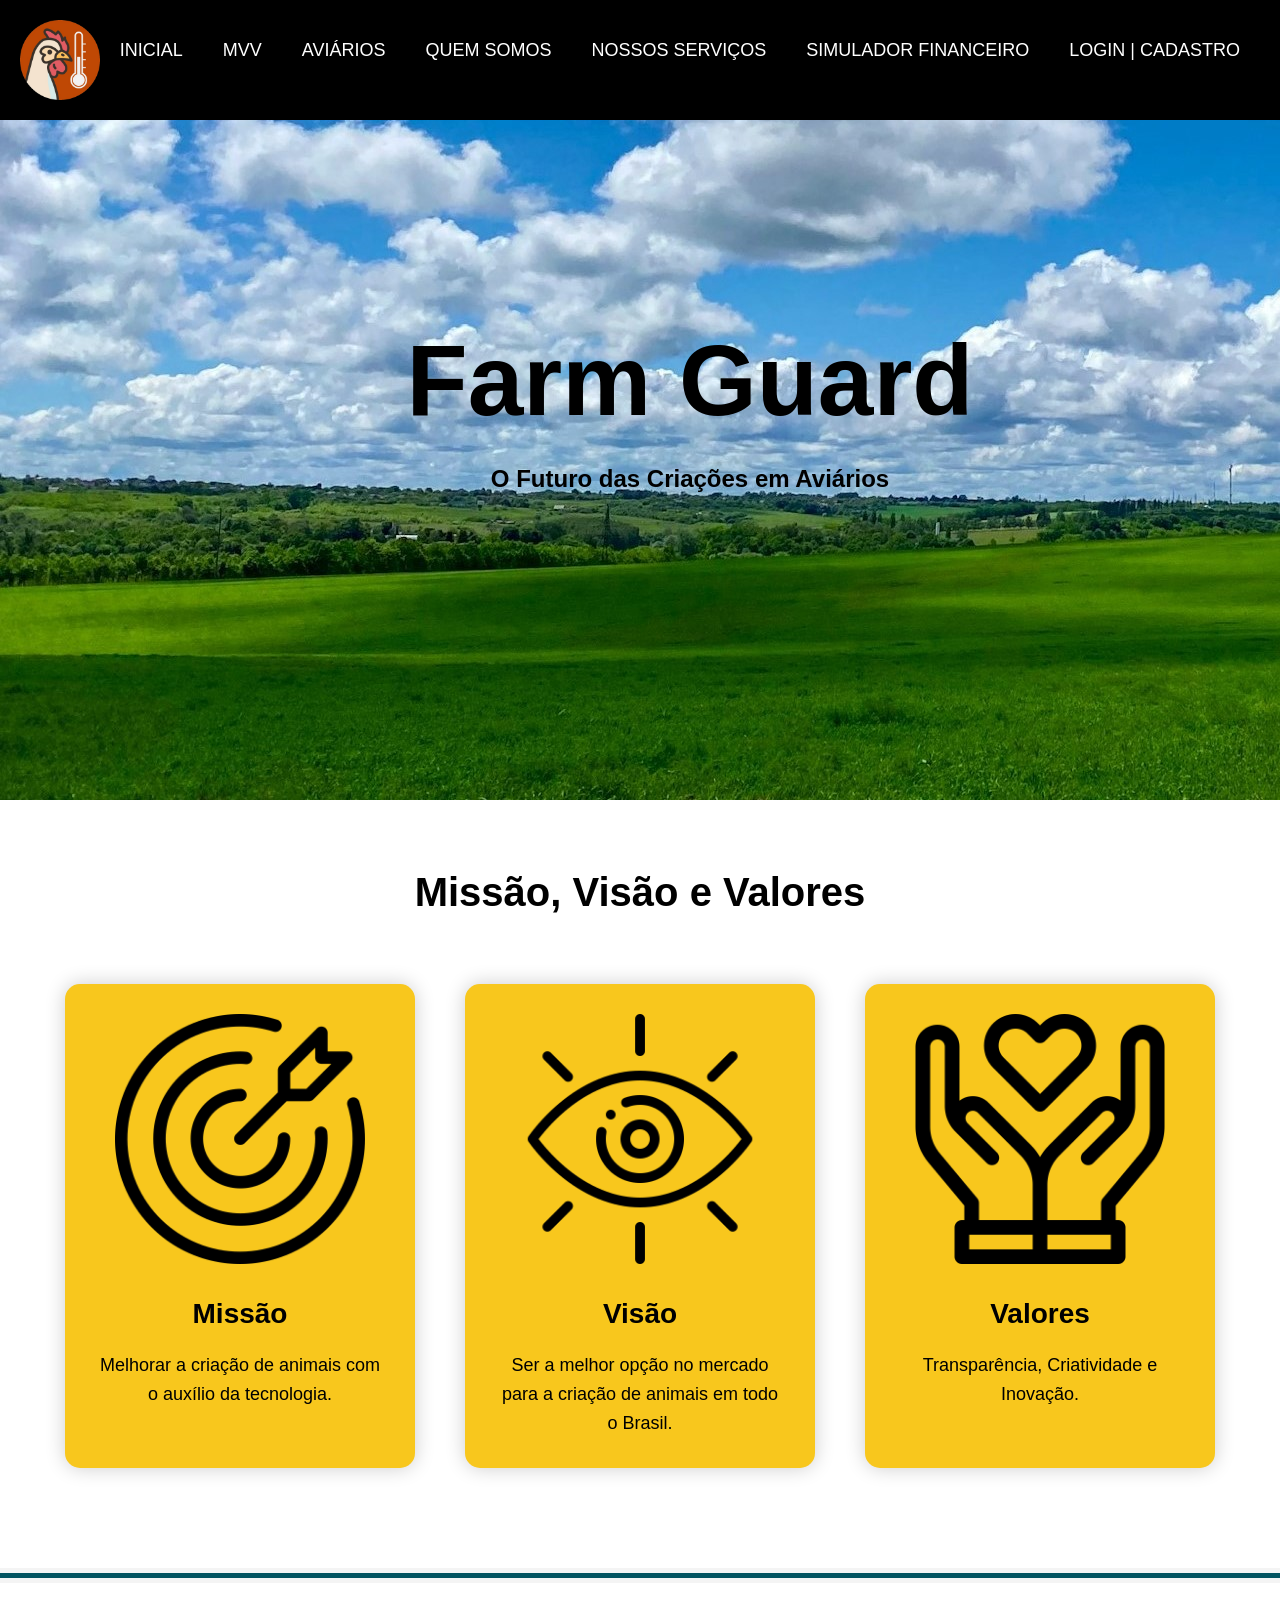
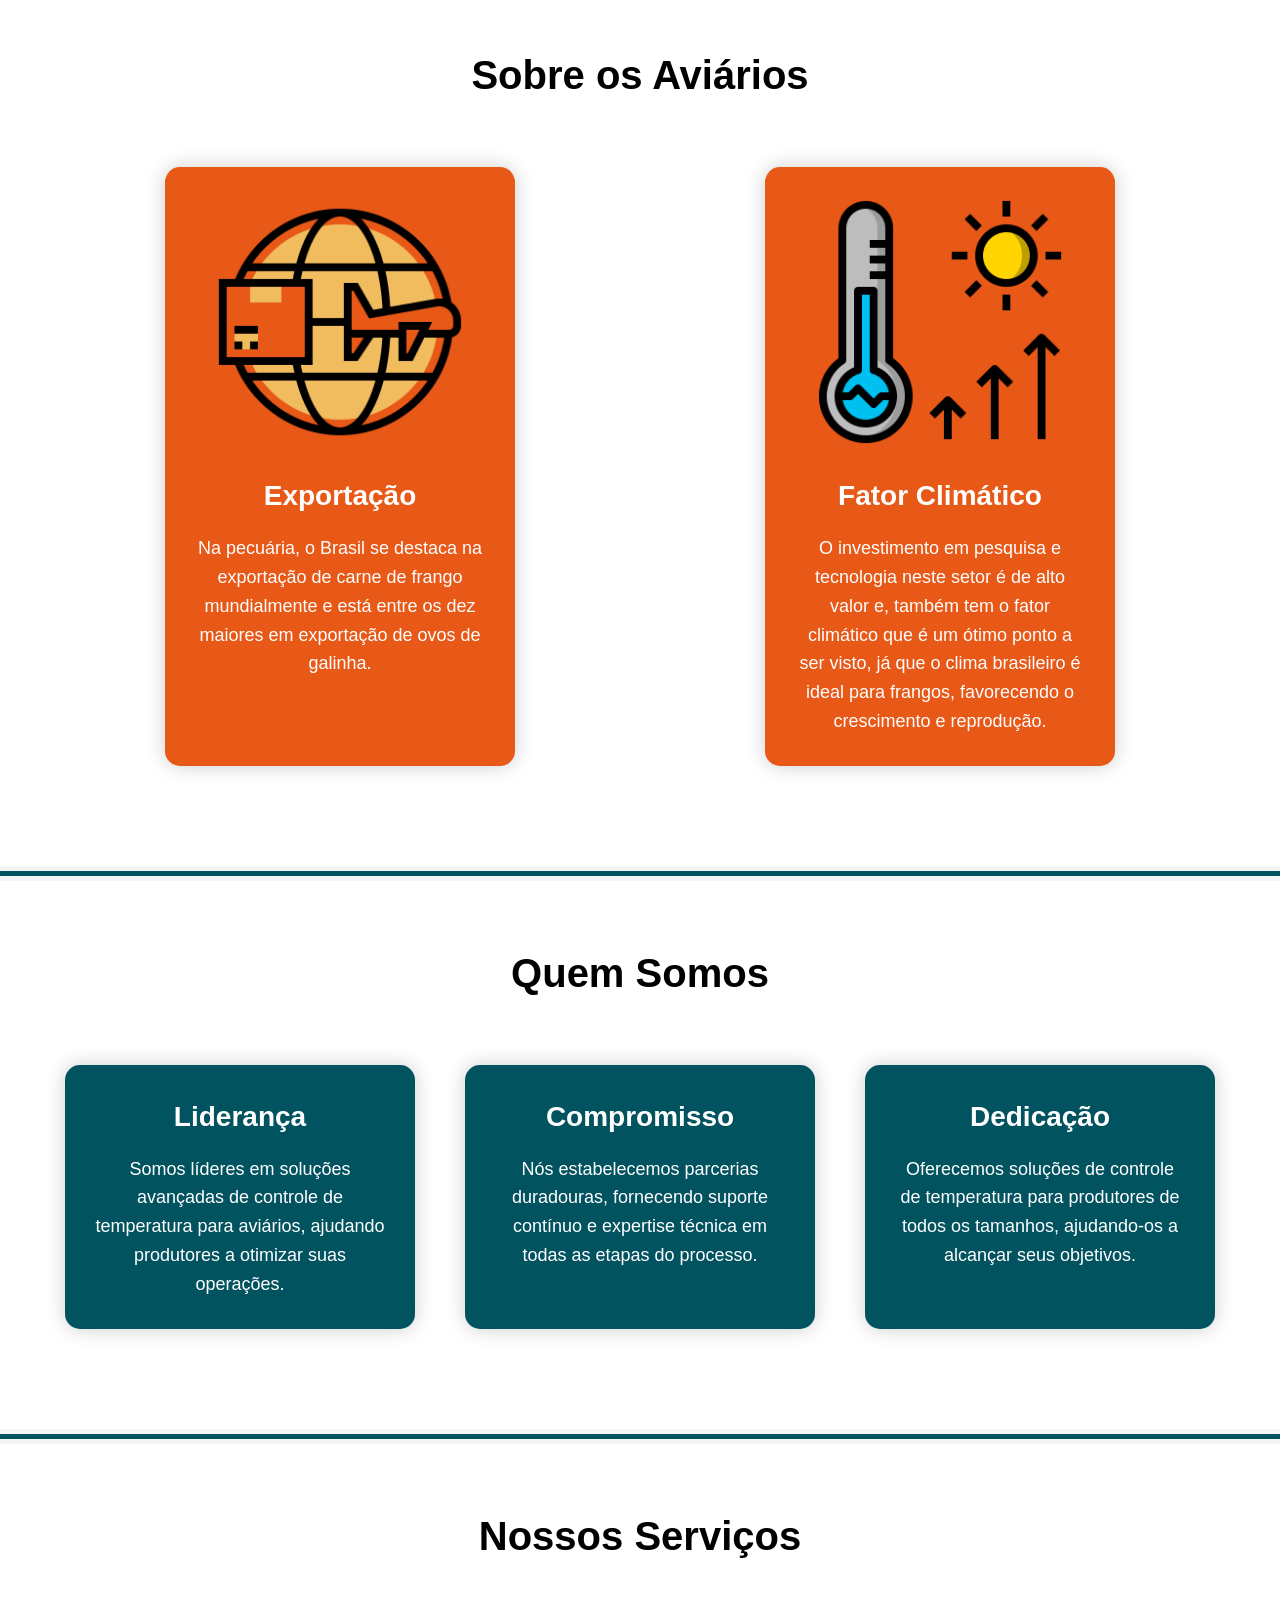
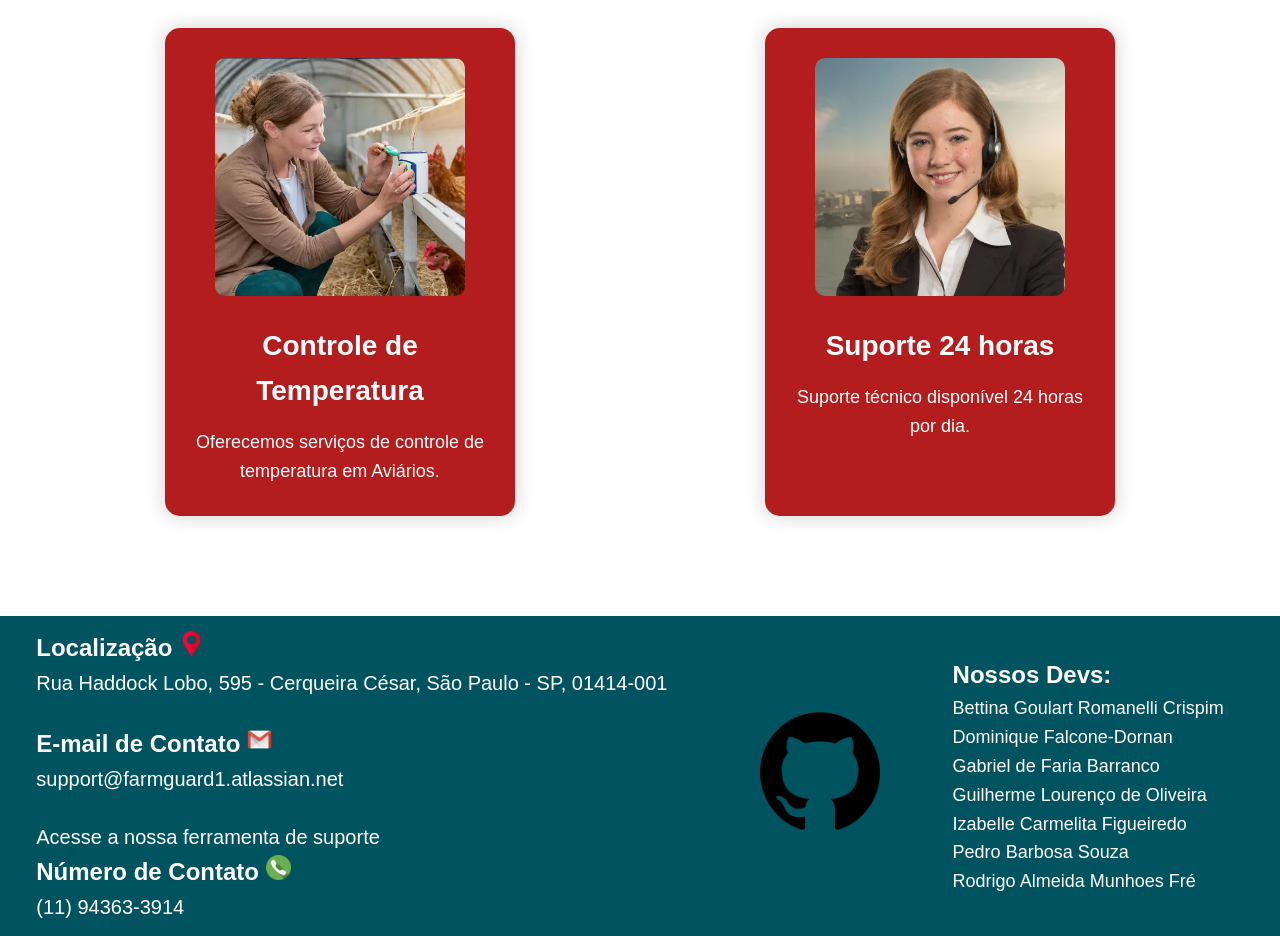
<file: web-data-viz - FarmGuard/public/index.html>
<!DOCTYPE html>
<html lang="en">

<head>
    <meta charset="UTF-8">
    <meta name="viewport" content="width=device-width, initial-scale=1.0">
    <title>FarmGuard</title>
    <link rel="stylesheet" href="INICIAL.CSS">
</head>

<body>
    <header>
        <img class="logo" src="IMAGENS/logo.svg" alt="">
        <div class="menu">
            <a href="#div_inicial">INICIAL</a>
            <a href="#mvv">MVV</a>
            <a href="#aviarios">AVIÁRIOS</a>
            <a href="#quem_somos">QUEM SOMOS</a>
            <a href="#nossos_servicos">NOSSOS SERVIÇOS</a>
            <a href="simulador.html">SIMULADOR FINANCEIRO</a>
            <a href="login.html">LOGIN | CADASTRO</a>
        </div>
    </header>

    <div class="banner" id="div_inicial">
        <h1>Farm Guard</h1>
        <h2>O Futuro das Criações em Aviários</h2>
    </div>

    <div class="section" id="social">
        <div id="mvv" class="spacer"></div>
        <h1>Missão, Visão e Valores</h1>
        <div class="container">
            <div class="card">
                <img src="IMAGENS/missao.png" alt="Missão">
                <h4>Missão</h4>
                <p>Melhorar a criação de animais com o auxílio da tecnologia.</p>
            </div>
            <div class="card">
                <img src="IMAGENS/visao-icone.png" alt="Visão">
                <h4>Visão</h4>
                <p>Ser a melhor opção no mercado para a criação de animais em todo o Brasil.</p>
            </div>
            <div class="card">
                <img src="IMAGENS/valores.png" alt="Valores">
                <h4>Valores</h4>
                <p>Transparência, Criatividade e Inovação.</p>
            </div>
        </div>
    </div>

    <div class="separator"></div>

    <div class="section" id="sobre_aviarios">
        <div id="aviarios" class="spacer"></div>
        <h1>Sobre os Aviários</h1>
        <div class="container">
            <div class="card">
                <img src="IMAGENS/exportacao.png" alt="exportação">
                <h4>Exportação</h4>
                <p>Na pecuária, o Brasil se destaca na exportação de carne de frango mundialmente e está entre os dez maiores em exportação de ovos de galinha.</p>
            </div>
            <div class="card">
                <img src="IMAGENS/clima-quente.png" alt="clima">
                <h4>Fator Climático</h4>
                <p>O investimento em pesquisa e tecnologia neste setor é de alto valor e, também tem o fator climático que é um ótimo ponto a ser visto, já que o clima brasileiro é ideal para frangos, favorecendo o crescimento e reprodução.</p>
            </div>
        </div>
    </div>

    <div class="separator"></div>

    <div class="section" id="quem_somos">
        <h1>Quem Somos</h1>
        <div class="container">
            <div class="card">
                <h4>Liderança</h4>
                <p>Somos líderes em soluções avançadas de controle de temperatura para aviários, ajudando produtores a otimizar suas operações.</p>
            </div>
            <div class="card">
                <h4>Compromisso</h4>
                <p>Nós estabelecemos parcerias duradouras, fornecendo suporte contínuo e expertise técnica em todas as etapas do processo.</p>
            </div>
            <div class="card">
                <h4>Dedicação</h4>
                <p>Oferecemos soluções de controle de temperatura para produtores de todos os tamanhos, ajudando-os a alcançar seus objetivos.</p>
            </div>
        </div>
    </div>

    <div class="separator"></div>

    <div class="section" id="nossos_servicos">
        <div id="servicos" class="spacer"></div>
        <h1>Nossos Serviços</h1>
        <div class="container">
            <div class="card">
                <img src="IMAGENS/instalação.png" alt="Instalação dos sensores">
                <h4>Controle de Temperatura</h4>
                <p>Oferecemos serviços de controle de temperatura em Aviários.</p>
            </div>
            <div class="card">
                <img src="IMAGENS/supportOfc.png" alt="Suporte 24 horas">
                <h4>Suporte 24 horas</h4>
                <p>Suporte técnico disponível 24 horas por dia.</p>
            </div>
        </div>
    </div>

    <footer class="footer">
        <div>
            <h2>Localização <img class="maps" src="IMAGENS/placeholder.png" alt="maps"></h2>
            <a class="loc" href="https://www.google.com/maps/place/Rua+Haddock+Lobo,+595+-+Cerqueira+C%C3%A9sar,+S%C3%A3o+Paulo+-+SP,+01414-002/@-23.5580824,-46.6617266,17z/data=!3m1!4b1!">Rua Haddock Lobo, 595 - Cerqueira César, São Paulo - SP, 01414-001</a> <br><br>
            <h2>E-mail de Contato <img class="maps" src="IMAGENS/gmail.png" alt="email"></h2>
            <p class="email">support@farmguard1.atlassian.net</p> <br>
            <a href="https://farmguard1.atlassian.net/servicedesk/customer/portal/1" target="_blank">Acesse a nossa ferramenta de suporte</a>
            <h2>Número de Contato <img class="maps" src="IMAGENS/telefone.png" alt="celular"></h2>
            <p class="email">(11) 94363-3914</p>
        </div>
        <div class="github">
            <a href="https://github.com/PedroSouzaSptech/Sprint-2"><img src="IMAGENS/github.png" class="github" alt=""></a>
        </div>
        <div class="devs">
            <h2>Nossos Devs:</h2>
            <a href="https://github.com/BettinaGoulart" target="_blank">Bettina Goulart Romanelli Crispim</a><br>
            <a href="https://github.com/DominiqueSPTech" target="_blank">Dominique Falcone-Dornan</a><br>
            <a href="https://github.com/W-Faria-M" target="_blank">Gabriel de Faria Barranco</a><br>
            <a href="https://github.com/GuilhermeLoure" target="_blank">Guilherme Lourenço de Oliveira</a><br>
            <a href="https://github.com/izabelleFigueiredo" target="_blank">Izabelle Carmelita Figueiredo</a><br>
            <a href="https://github.com/PedroSouzaSptech" target="_blank">Pedro Barbosa Souza</a><br>
            <a href="https://github.com/RodrigoAlmeida2006" target="_blank">Rodrigo Almeida Munhoes Fré</a><br>
        </div>
    </footer>
</body>

</html>

<script>

document.addEventListener("DOMContentLoaded", function() {
    var headerHeight = document.querySelector('header').offsetHeight;

    document.querySelectorAll('a[href^="#"]').forEach(anchor => {
        anchor.addEventListener('click', function (e) {
            e.preventDefault();

            var target = document.querySelector(this.getAttribute('href'));
            var offsetTop = target.offsetTop - headerHeight;

            window.scrollTo({
                top: offsetTop,
                behavior: 'smooth'
            });
        });
    });
});

</script>
</file>
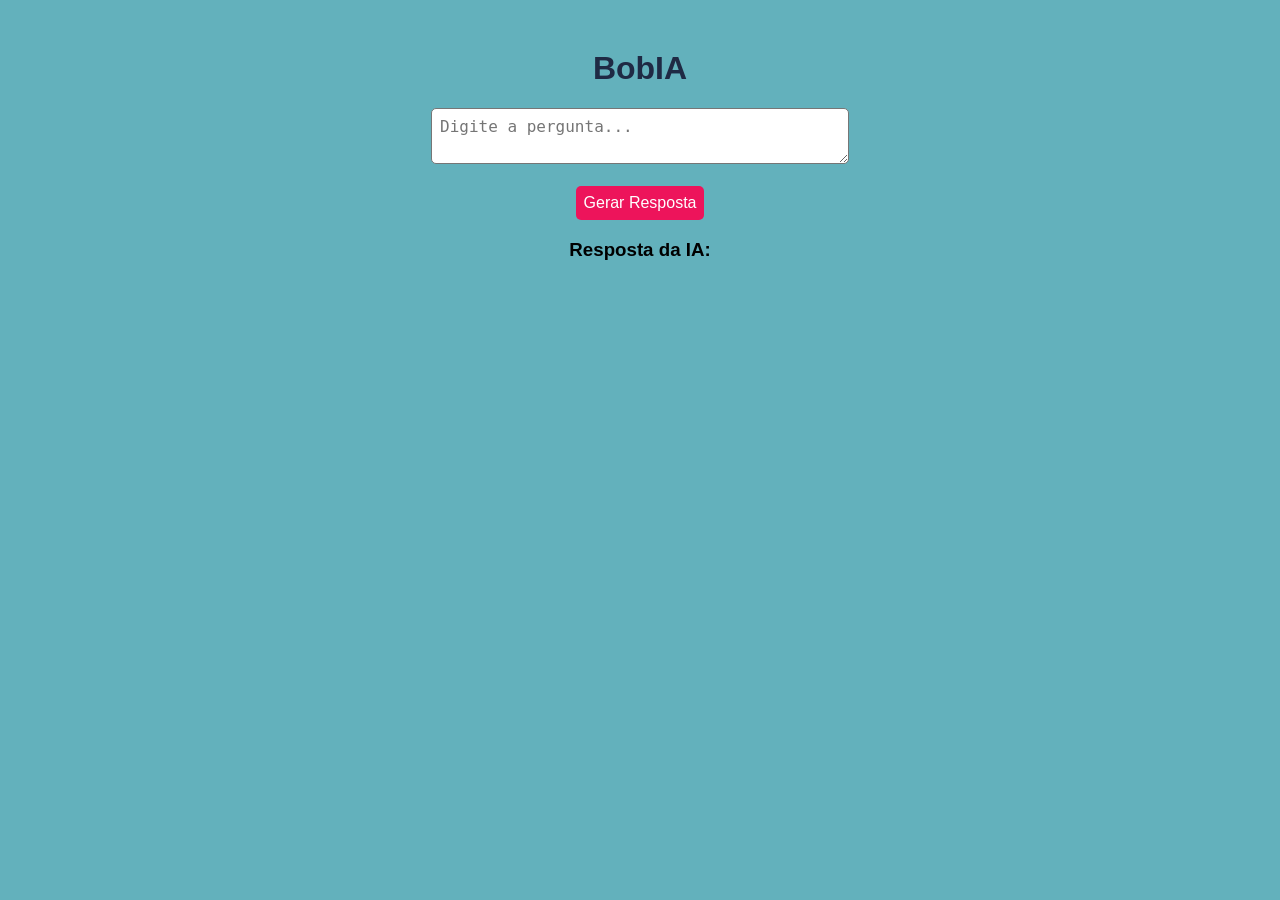
<file: BobIA-1.0.2/BobIA-1.0.2/public/index.html>
<!DOCTYPE html>
<html lang="pt-br">
<head>
    <meta charset="UTF-8">
    <meta name="viewport" content="width=device-width, initial-scale=1.0">
    <title>BobIA</title>
    <link rel="stylesheet" href="style.css">
</head>
<body>

    <div id="container">
        <h1>BobIA</h1>
        <textarea id="pergunta" type="text" placeholder="Digite a pergunta..."></textarea>
        <br><br>
        <button onclick="gerarResposta()">Gerar Resposta</button>
        <h3>Resposta da IA:</h3>
        <div id="resposta"></div>
    </div>

    <script>
        
        async function gerarResposta() {
            const pergunta = document.getElementById('pergunta').value;

            const response = await fetch('/perguntar', {
                method: 'POST',
                headers: {
                    'Content-Type': 'application/json'
                },
                body: JSON.stringify({ pergunta })
            });

            const data = await response.json();

            resposta.style.display = 'block';
            document.getElementById('resposta').innerText = data.resultado;
        }

    </script>
    
</body>
</html>
</file>
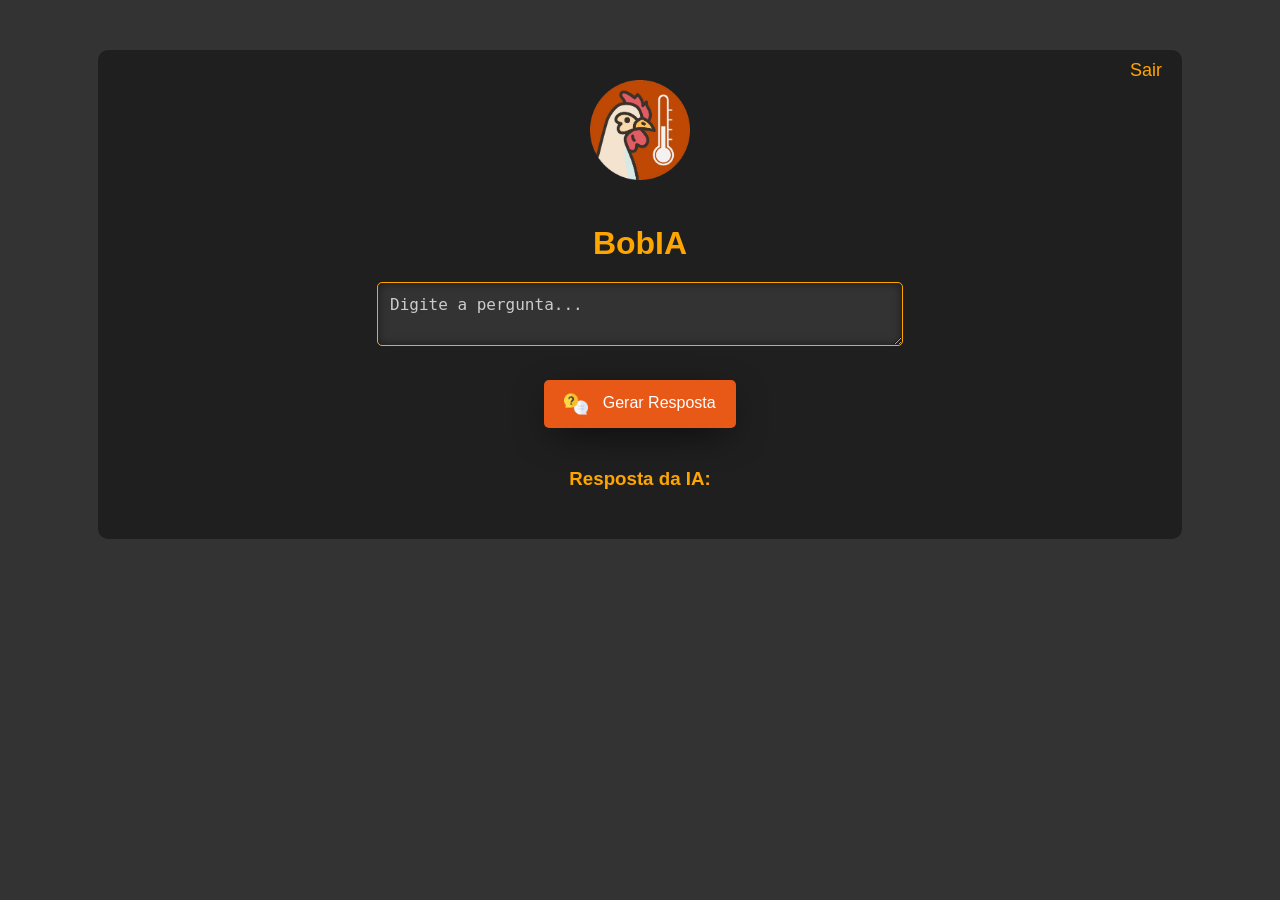
<file: web-data-viz - FarmGuard/public/BobIA.html>
<!DOCTYPE html>
<html lang="pt-br">
<head>
    <meta charset="UTF-8">
    <meta name="viewport" content="width=device-width, initial-scale=1.0">
    <title>BobIA</title>
    <link rel="stylesheet" href="BobIA.css">
</head>
<body>

    <div id="container">
        <a href="USUARIO.html" id="link">Sair</a> 
        <img id="logo" src="IMAGENS/logo.png" alt="Logo">
        <h1>BobIA</h1>
        <textarea id="pergunta" type="text" placeholder="Digite a pergunta..."></textarea>
        <br>
        <button onclick="gerarResposta()">
            <img class="icon" src="IMAGENS/perguntas-e-respostas.png" alt="Icon"> Gerar Resposta
        </button>
        <h3>Resposta da IA:</h3>
        <div id="resposta"></div>
    </div>

    <script>
        async function gerarResposta() {
            const pergunta = document.getElementById('pergunta').value;

            const response = await fetch('/perguntar', {
                method: 'POST',
                headers: {
                    'Content-Type': 'application/json'
                },
                body: JSON.stringify({ pergunta })
            });

            const data = await response.json();

            const resposta = document.getElementById('resposta');
            resposta.style.display = 'block';
            resposta.innerText = data.resultado;
        }
    </script>
    
</body>
</html>
</file>
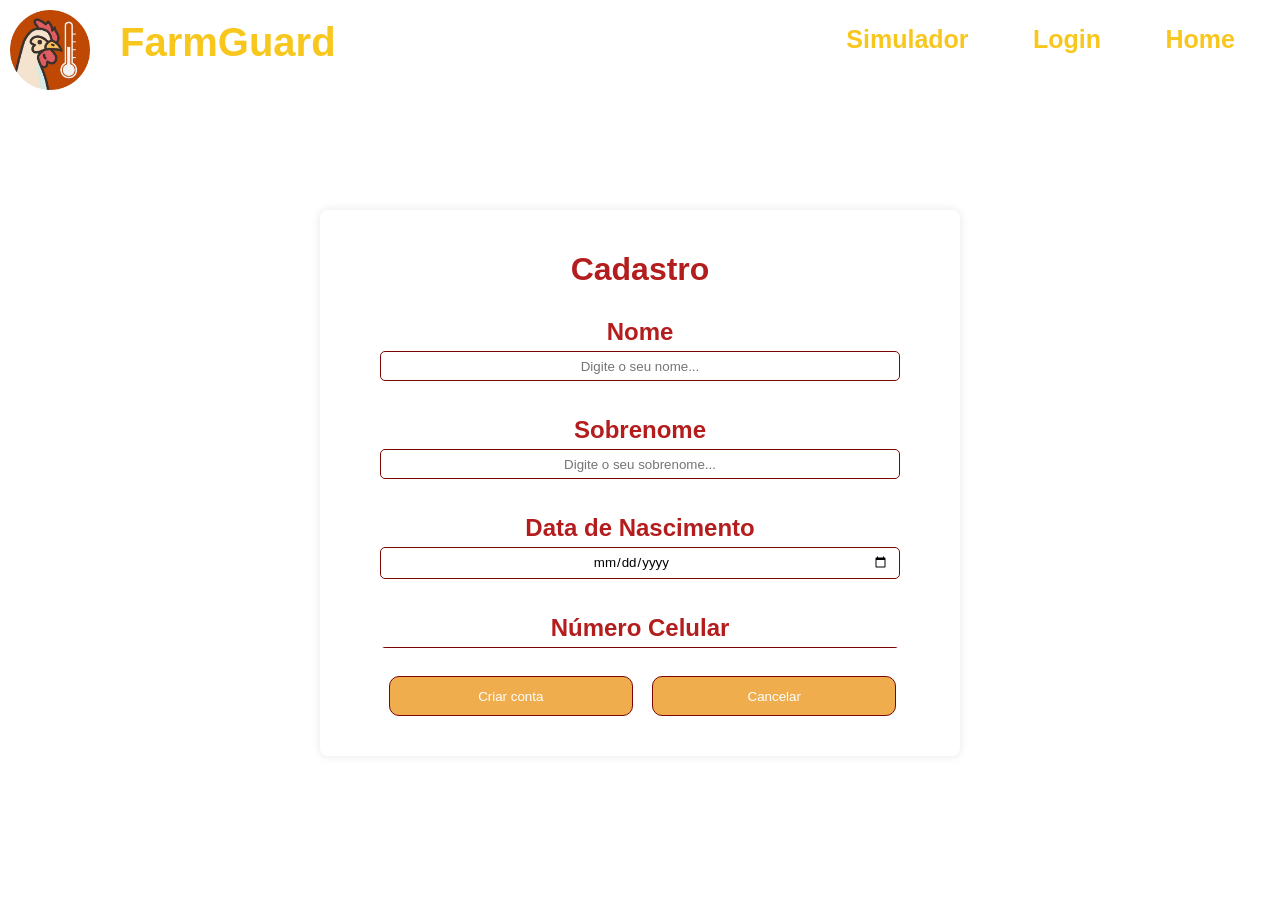
<file: web-data-viz - FarmGuard/public/cadastro.html>
<!DOCTYPE html>
<html lang="pt-br">

<head>
    <meta charset="UTF-8">
    <meta name="viewport" content="width=device-width, initial-scale=1.0">
    <title>Cadastro - FarmGuard</title>
    <link rel="stylesheet" href="CADASTRO.CSS">
</head>

<body>

    <div class="logo">
        <img src="IMAGENS/logo.png" alt="logo da empresa">
    </div>

    <div class="nome-empresa">FarmGuard</div>

    <div class="nav-container">
        <a href="simulador.html" target="_self" class="nav-link" onclick="mostrarSimulador()">Simulador</a>
        <a href="login.html" target="_self" class="nav-link" onclick="mostrarLogin()">Login</a>
        <a href="index.html" target="_self" class="nav-link" onclick="mostrarInicio()">Home</a>
    </div>

    <div class="container">
        <h1 class="titulo">Cadastro</h1>
        <div class="input-container">
            <h2 class="titulo2">Nome</h2>
            <input id="input_nome" class="digitar" type="text" placeholder="Digite o seu nome...">
            <h2 class="titulo2">Sobrenome</h2>
            <input id="input_sobrenome" class="digitar" type="text" placeholder="Digite o seu sobrenome...">
            <div>
                <h2 class="titulo2 titulo-data">Data de Nascimento</h2>
                <input id="input_data" class="digitar input-data" type="date">
            </div>
            <h2 class="titulo2">Número Celular</h2>
            <input id="input_celular" class="digitar" type="number" placeholder="Digite o seu número...">
            <h2 class="titulo2">CPF</h2>
            <input id="input_cpf" class="digitar" type="number" placeholder="Digite o seu cpf...">
            <h2 class="titulo2">Email</h2>
            <input id="input_email" class="digitar" type="email" placeholder="Digite o seu email...">
            <h2 class="titulo2">Senha</h2>
            <input id="input_senha" class="digitar" type="password" placeholder="Digite a sua senha...">
            <h2 class="titulo2">Confirmação de Senha</h2>
            <input id="input_confirmar_senha" class="digitar" type="password"
                placeholder="Digite a sua senha novamente...">

            <h2 class="titulo2">ID da Empresa</h2>
            <input id="input_idEmpresa" class="digitar" type="number" placeholder="Digite o ID da sua empresa...">
            <h5>Não possui um ID? <a href=""> Entre em contato conosco. </a></h5>
        </div>
        <br>
        <div class="botoes-container">
            <button onclick="cadastrar()">Criar conta</button>
            <button onclick="cancelar()">Cancelar</button>
        </div>
    </div>

</body>

</html>

<script>
    function cancelar() {
        input_email.value = "";
        input_senha.value = "";
        input_nome.value = "";
        Number(input_cpf.value) = "";
        input_sobrenome.value = "";
        input_data.value = "";
        Number(input_celular.value) = "";
        input_idEmpresa.value = "";
    }

    function cadastrar(req, res) {
        var nome = input_nome.value;
        var sobrenome = input_sobrenome.value;
        var celular = Number(input_celular.value);
        var cpf = Number(input_cpf.value);
        var email = input_email.value;
        var senha = input_senha.value;
        var confirmarSenha = input_confirmar_senha.value;
        var idEmpresa = Number(input_idEmpresa.value);

        var url = "login.html";

        var emailVal = email.indexOf("@", ".");

        if (nome === "" || sobrenome === "" || celular === "" || cpf === "" || email === "" || senha === "" || confirmarSenha === "") {
            alert("Impossível realizar o cadastro. Por favor, preencha todos os campos.");
            return;
        }

        if (nome.length <= 1 || sobrenome.length <= 1 || celular.length < 11 || cpf.length < 11 || emailVal < 0 || senha !== confirmarSenha) {
            if (nome.length <= 1) {
                alert("Nome inválido. Por favor, insira um nome válido.");
            }
            if (sobrenome.length <= 1) {
                alert("Sobrenome inválido. Por favor, insira um sobrenome válido.");
            }
            if (celular.length < 11) {
                alert("Número inválido. Por favor, insira um número válido com 11 dígitos.");
            }
            if (cpf.length < 11) {
                alert("CPF inválido. Por favor, insira um CPF válido com 11 dígitos.");
            }
            if (emailVal < 0) {
                alert("Email inválido. Por favor, insira um email válido.");
            }
            if (senha !== confirmarSenha) {
                alert("Senhas incompatíveis. Por favor, confirme sua senha corretamente.");
            }
            if (idEmpresa <= 0) {
                alert("ID inválido. Por favor, insira um ID de empresa válido.");
            }
        } else {
            // WEB DATA VIZ - IMPLEMENTAÇÃO

            // Enviando o valor da nova input
            fetch("/usuarios/cadastrar", {
                method: "POST",
                headers: {
                    "Content-Type": "application/json",
                },
                body: JSON.stringify({
                    // crie um atributo que recebe o valor recuperado aqui
                    // Agora vá para o arquivo routes/usuario.js
                    nomeServer: nome,
                    sobrenomeServer: sobrenome,
                    celularServer: celular,
                    cpfServer: cpf,
                    emailServer: email,
                    senhaServer: senha,
                    idEmpresaServer:idEmpresa
                }),
            })

                .then(function (resposta) {
                    console.log("resposta: ", resposta);

                    if (resposta.ok) {
                        alert("Cadastro realizado com sucesso!");
                        window.location.href = 'login.html';
                    } else {
                        alert('Email já cadastrado! Faça o seu login.')
                    }
                })
                .catch(function (resposta) {
                    console.log(`#ERRO: ${resposta}`);
                });

            return false;

            usuarioModel.cadastrar(nome, sobrenome, celular, cpf, email, senha, idEmpresa)
                .then(
                    function (resultado) {
                        res.json(resultado);
                    }
                ).catch(
                    function (erro) {
                        console.log(erro);
                        console.log(
                            "\nHouve um erro ao realizar o cadastro! Erro: ", erro.sqlMessage)
                            ;
                        res.status(500).json(erro.sqlMessage);
                    }
                );
        }
    }
</script>
</file>
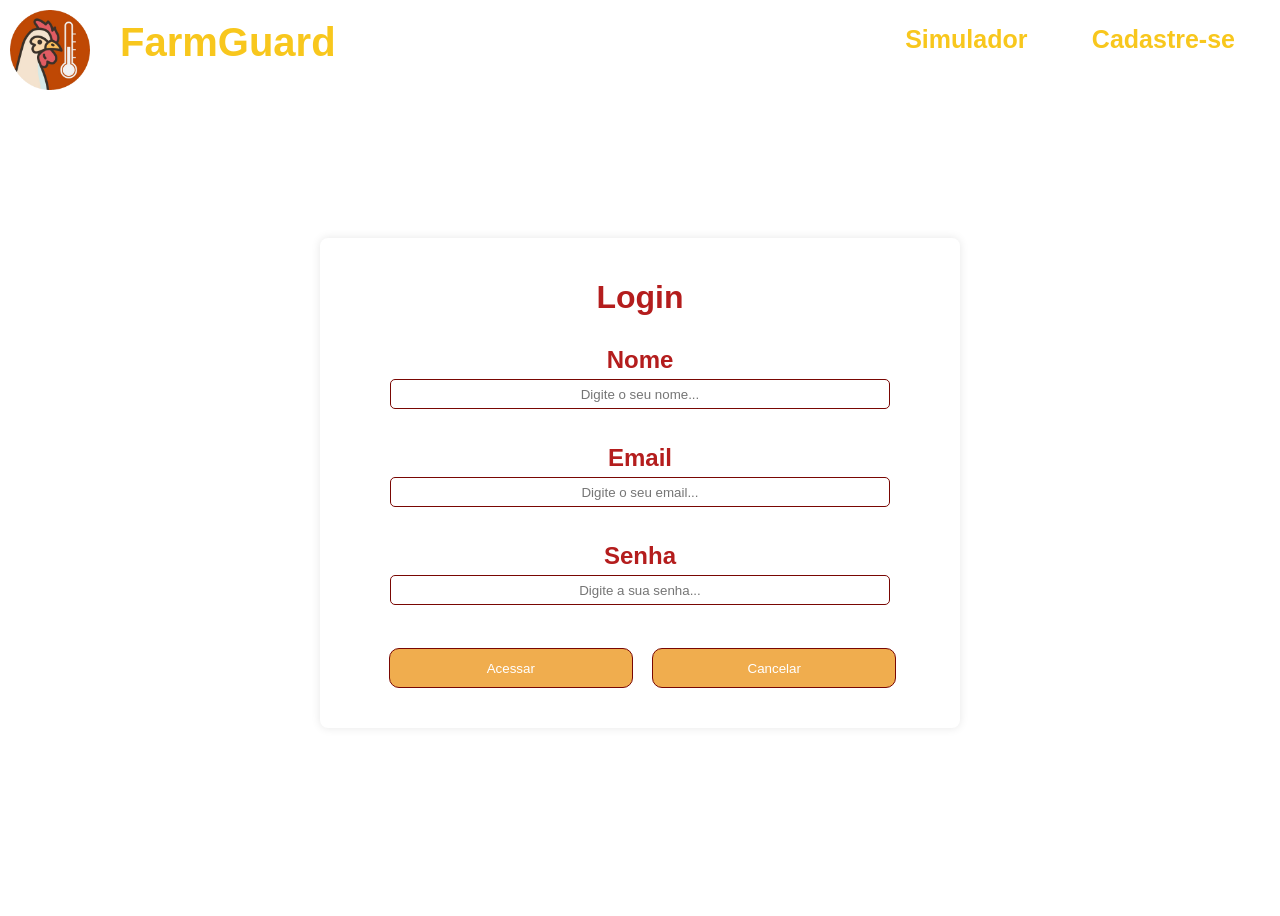
<file: web-data-viz - FarmGuard/public/login.html>
<!DOCTYPE html>
<html lang="pt-br">

<head>
    <meta charset="UTF-8">
    <meta name="viewport" content="width=device-width, initial-scale=1.0">
    <title> FarmGuard | Login</title>
    <link rel="stylesheet" href="LOGIN.css">
</head>

<body>
    <header class="header">
        <div class="logo">
            <a href="index.html">
                <img src="IMAGENS/logo.svg" alt="logo da empresa">
            </a>
        </div>

        <div class="nome-empresa"> <a href="index.html" class="aEmpresa">FarmGuard</a>

        </div>

        <div class="nav-container">
            <a href="simulador.html" target="_self" class="nav-link">Simulador</a>
            <a href="cadastro.html" target="_self" class="nav-link">Cadastre-se</a>
        </div>
    </header>
    <div class="container">
        <h1 class="titulo">Login</h1>
        <h2 class="titulo2">Nome</h2>
        <input id="input_nome" class="digitar" type="text" placeholder="Digite o seu nome...">
        <h2 class="titulo2">Email</h2>
        <input id="input_email" class="digitar" type="email" placeholder="Digite o seu email...">
        <h2 class="titulo2">Senha</h2>
        <input id="input_senha" class="digitar" type="password" placeholder="Digite a sua senha...">
        <br>
        <div class="botoes-container">
            <button onclick="Entrar()">Acessar</button>
            <button onclick="cancelar()">Cancelar</button>
        </div>
    </div>

</body>

</html>

<script>
    function cancelar() {
        input_email.value = "";
        input_senha.value = "";
        input_nome.value = "";
    }

    function Entrar() {
        var url = "usuario.html";

        var nome = input_nome.value
        var email = input_email.value
        var senha = input_senha.value

        var emailVal = email.indexOf("@", ".");

        if (emailVal < 0) {
            alert("Email inválido. Por favor, insira um email válido.");
        }
        if (senha == '' || nome == '' || email == '') {
            alert('Preencha os campos corretamente!')
        }
        else {
            // WEB DATA VIZ -- IMPLEMENTACAO

            fetch("/usuarios/autenticar", {
                method: "POST",
                headers: {
                    "Content-Type": "application/json"
                },
                body: JSON.stringify({
                    emailServer: email,
                    senhaServer: senha,
                })
            }).then(function (resposta) {
                console.log("ESTOU NO THEN DO entrar()!")

                if (resposta.ok) {
                console.log(resposta);
                resposta.json().then(json => {
                    console.log(json);
                    console.log(JSON.stringify(json));
                    sessionStorage.EMAIL_USUARIO = json.email;
                    sessionStorage.NOME_USUARIO = json.nome;

                    window.open(url, "_self")              
                });
               
            } else {
                console.log("Houve um erro ao tentar realizar o login!");
                alert("Houve um erro ao tentar realizar o login!");

                resposta.text().then(texto => {
                    console.error(texto);
                });
            }

        }).catch(function (erro) {
            console.log(erro);
        })
        return false;

    }
    
    }
</script>
</file>
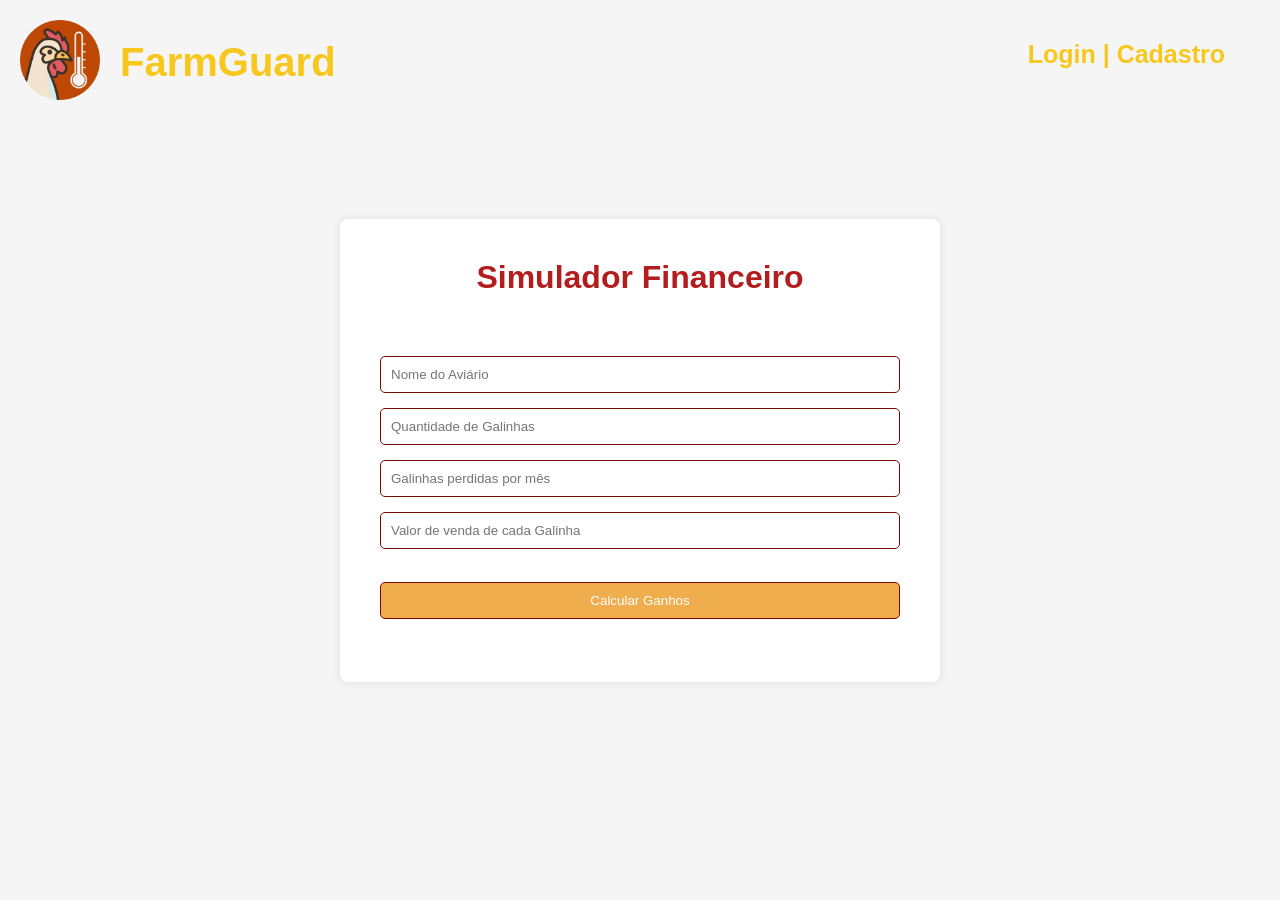
<file: web-data-viz - FarmGuard/public/simulador.html>
<!DOCTYPE html>
<html lang="pt-br">

<head>
    <meta charset="UTF-8">
    <meta name="viewport" content="width=device-width, initial-scale=1.0">
    <title>FarmGuard | Simulador Financeiro</title>
    <link rel="stylesheet" href="SIMULADOR.css">
</head>

<body>
    <header>
        <div class="logo">
            <a href="index.html">
                <img src="IMAGENS/logo.svg" alt="logo da empresa">
            </a>
        </div>
        <div class="nome-empresa"> <a href="index.html" class="aEmpresa">FarmGuard</a></div>

        <div class="nav-container">
            <a href="cadastro.html" target="_self" class="nav-link">Login | Cadastro</a>
        </div>
    </header>

    <div class="container">
        <h1>Simulador Financeiro</h1>
        <input type="text" id="input_nome" placeholder="Nome do Aviário">
        <br>
        <input type="number" id="input_galinha" placeholder="Quantidade de Galinhas">
        <br>
        <input type="number" id="input_perda" placeholder="Galinhas perdidas por mês">
        <br>
        <input type="number" id="input_venda" placeholder="Valor de venda de cada Galinha">
        <br><br>
        <button onclick="Calcular()">Calcular Ganhos</button>
        <br><br>
        <div id="div_msg" style="display: flex; justify-content: baseline; margin-top: -10px;"></div>
    </div>

</body>

</html>

<script>
    function Calcular() {
        div_msg.innerHTML = '';
        var galinhas = Number(input_galinha.value);
        var perda = Number(input_perda.value);
        var venda = Number(input_venda.value);
        var nome = input_nome.value;
        var porcentagem = (perda / galinhas) * 100;

        var conta = venda * perda;
        var lucro = conta * 0.40;

        div_msg.innerHTML = ` O seu aviário ${nome}, <br> perde ${porcentagem.toFixed(2)}% por mês. <br> Com o nosso projeto, a perda diminuirá em 40%, fazendo com que tenha ganhos de: R$${lucro.toFixed(2)} `;
    }
</script>
</file>
<file: web-data-viz - FarmGuard/public/INICIAL.CSS>
html {
    scroll-behavior: smooth;
}

* {
    margin: 0;
    padding: 0;
    box-sizing: border-box;
    font-family: 'Josefin Sans', sans-serif;
}

body {
    background-color: #f4f4f4;
    line-height: 1.6;
}

::-webkit-scrollbar {
    display: none;
}

header {
    width: 100%;
    height: 120px;
    background-color: #000;
    display: flex;
    align-items: center;
    justify-content: space-between;
    padding: 0 20px;
    position: fixed;
    top: 0;
    z-index: 1000;
}

.logo {
    width: 80px;
    height: 80px;
}

.menu {
    display: flex;
    gap: 20px;
}

.menu a {
    text-decoration: none;
    color: #ffffff;
    font-size: 18px;
    transition: color 0.3s;
}

.menu a:hover {
    color: #e85817;
}

.banner {
    background-image: url(IMAGENS/antonovevg-922pFScHe7k-unsplash\ \(2\).jpg);
    width: 100%;
    height: 800px;
    background-repeat: no-repeat;
    text-align: center;
    border-color: #025360;
}

.banner h1 {
    color: #000;
    margin-left: 100px;
    padding-top: 300px;
    font-size: 100px;
}

.banner h2 {
    color: #000;
    margin-left: 100px;
}

.container {
    display: flex;
    justify-content: space-around;
    flex-wrap: wrap;
    padding: 20px;
}

.card {
    margin: 20px;
    padding: 30px;
    border-radius: 15px;
    background-color: #025360;
    color: #fff;
    text-align: center;
    box-shadow: 0 0 20px rgba(0, 0, 0, 0.2);
    width: 350px;
    transition: transform 0.3s, box-shadow 0.3s;
}

.card:hover {
    transform: translateY(-10px);
    box-shadow: 0 0 30px rgba(0, 0, 0, 0.3);
}

.card img {
    width: 250px;
    margin-bottom: 20px;
    border-radius: 10px;
    transition: transform 0.3s;
}

.card img:hover {
    transform: scale(1.1);
}

.card h4 {
    font-size: 28px;
    margin-bottom: 15px;
}

.card p {
    font-size: 18px;
}

.section {
    padding: 60px 20px;
    text-align: center;
}

.section h1 {
    font-size: 40px;
    margin-bottom: 20px;
}

#social {
    background-color: #fff;
}

#social .card {
    background-color: #f8c71d;
    color: #000;
}

#sobre_aviarios {
    background-color: #fff;
}

#sobre_aviarios .card {
    background-color: #e85817;
    color: #fff;
}

#quem_somos {
    background-color: #fff;
}

#quem_somos .card {
    background-color: #025360;
    color: #fff;
}

#nossos_servicos {
    background-color: #fff;
}

#nossos_servicos .card {
    background-color: #b41d1d;
    color: #fff;
}

.separator {
    height: 5px;
    background-color: #025360;
    margin: 5px 0;
}

footer {
    height: 320px;
    background-color: #025360;
    display: flex;
    justify-content: space-around;
    align-items: center;
}

a {
    text-decoration: none;
    color: #fff;
    margin-right: 20px;
    margin-bottom: 20px;
    font-size: 20px;
}

.devs a {
    text-decoration: none;
    color: #fff;
    font-size: 18px;
}

.github {
    width: 120px;
}

h2 {
    color: #fff;
}

.email {
    color: #fff;
    font-size: 20px;
}

.maps {
    width: 25px;
}
</file>
<file: BobIA-1.0.2/BobIA-1.0.2/public/style.css>
body {
    font-family: Arial, sans-serif;
    background-color: #63B1BC;
    margin: 0;
    padding: 0;
}

#container {
    width: 80%;
    margin: 50px auto;
    text-align: center;
}

h1 {
    color: #1F2A44;
}

textarea[type="text"] {
    padding: 8px;
    font-size: 16px;
    border-radius: 5px;
    width: 400px;
}

select,
button {
    padding: 8px;
    font-size: 16px;
    border-radius: 5px;
    cursor: pointer;
}

button {
    background-color: #ED145B;
    color: #FFFFFF;
    border: none;
}

button:hover {
    background-color: #EFB661;
}

#resposta {
    margin-top: 20px;
    padding: 10px;
    border-radius: 5px;
    background-color: #D0D3D4;
    border: 1px solid #63666A;
    text-align: left;
    display: none;
}
</file>
<file: web-data-viz - FarmGuard/public/BobIA.css>
body {
    font-family: 'Arial', sans-serif;
    background-color: #333333;
    margin: 0;
    padding: 0;
    color: #FFFFFF;
}

html {
    scroll-behavior: smooth;
}
::-webkit-scrollbar {
    height: 0;
    width: 10px;
}

::-webkit-scrollbar-thumb {
    background-color: #b41d1d;
    border-radius: 4px;
}

#container {
    position: relative; 
    width: 80%;
    margin: 50px auto;
    text-align: center;
    background-color: #1F1F1F;
    padding: 30px;
    border-radius: 10px;
}

#link {
    position: absolute;
    top: 10px;
    right: 10px;
    color: #FFA500;
    text-decoration: none;
    font-size: 18px;
    transition: color 0.3s;
    margin-right: 10px;
}

#link:hover {
    color: #b41d1d;
}

#logo {
    width: 100px;
    margin-bottom: 20px;
}

h1 {
    color: #FFA500;
    margin-bottom: 20px;
    font-family: 'Segoe UI', Tahoma, Geneva, Verdana, sans-serif;
}

textarea[type="text"] {
    padding: 12px;
    font-size: 16px;
    border-radius: 5px;
    width: 100%;
    max-width: 500px;
    border: 1px solid #FFA500;
    background-color: #333333;
    color: #FFFFFF;
    margin-bottom: 20px;
    box-shadow: inset 0 0 10px rgba(0, 0, 0, 0.5);
}

textarea[type="text"]::placeholder {
    color: #CCCCCC;
    max-width: max-content;
    max-height: 200px;
}

button {
    padding: 12px 20px;
    font-size: 16px;
    border-radius: 5px;
    cursor: pointer;
    border: none;
    margin: 10px 5px;
    background-color: #e85817;
    color: #FFFFFF;
    cursor: pointer;
    box-shadow: 0px 10px 40px -12px black;
    transition: 0.3s ease-in-out;
}

button:hover {
    transform: translateY(-10px);
    background-color: #b41d1d;
}

#resposta {
    margin-top: 20px;
    padding: 20px;
    border-radius: 5px;
    background-color: #1F1F1F;
    border: 1px solid #FFA500;
    text-align: left;
    display: none;
    color: #FFFFFF;
    box-shadow: inset 0 0 10px rgba(0, 0, 0, 0.5);
}

h3 {
    color: #FFA500;
    font-family: 'Segoe UI', Tahoma, Geneva, Verdana, sans-serif;
    margin-top: 30px;
}

.icon {
    width: 24px;
    height: 24px;
    margin-right: 10px;
    vertical-align: middle;
}
</file>
<file: web-data-viz - FarmGuard/public/CADASTRO.CSS>
body {
  background-image: url(https://s2.glbimg.com/JHrPiU72WMoOOlJHDUJYf9OHzfQ=/e.glbimg.com/og/ed/f/original/2022/06/07/chicken-4849979_1920.jpg);
  background-position: center;
  background-size: cover;
  display: flex;
  flex-direction: column;
  justify-content: center;
  align-items: center;
  height: 100vh;
  overflow: hidden;
}

* {
  font-family: Verdana, Geneva, Tahoma, sans-serif;
  ;
}

.input-container {
  display: flex;
  flex-direction: column;
  align-items: center;
  max-height: 350px;
  overflow-y: auto;
}

.input-container::-webkit-scrollbar {
  width: 0;
  height: 0;
}

.digitar {
  color: #000;
  text-align: center;
  font-family: Verdana, Geneva, Tahoma, sans-serif;
  height: 30px;
  width: 500px;
  margin-bottom: 10px;
  border-radius: 5px;
}

.input-data {
  color: #000;
  text-align: center;
  font-family: Verdana, Geneva, Tahoma, sans-serif;
  height: 20px;
  width: 500px;
  margin-bottom: 10px;
  border-radius: 5px;
}

.titulo-data {
  text-align: center;
}

.container {
  display: flex;
  flex-direction: column;
  background: #fff;
  width: 600px;
  align-items: center;
  justify-content: center;
  border-radius: 8px;
  box-shadow: 0 0 10px rgba(0, 0, 0, 0.1);
  padding: 20px;
  margin-top: 50px;
  margin-left: auto;
  margin-right: auto;
}

h5 {
  margin: 0;
  color: #fff;
}

h5 a {
  text-decoration: none;
  color: #f8c71d;
}

button {
  width: 244px;
  height: 40px;
  font-family: Verdana, Geneva, Tahoma, sans-serif;
  background-color: #f0ad4e;
  color: #fff;
  outline: none;
  border: none;
  border-radius: 10px;
  cursor: pointer;
  margin-top: 10px;
  transition: background-color 0.3s ease;
  margin-right: 5px;
  margin-left: 10px;
  margin-bottom: 20px;
  border: 1px solid #790703;
}

input[type="date"] {
  width: 520px;
  height: 32px;
  padding: 10px;
  margin-bottom: 15px;
  border-radius: 5px;
  border: 1px solid #790703;
  box-sizing: border-box;
}

input[type="text"],
input[type="number"],
input[type="password"],
input[type="email"]
{
  width: 100%;
  padding: 10px;
  margin-bottom: 15px;
  border-radius: 5px;
  border: 1px solid #790703;
  box-sizing: border-box;
}

button:hover {
  background-color: #ec971f;
}

.titulo {
  color: #b41d1d;
  text-align: center;
  font-family: Verdana, Geneva, Tahoma, sans-serif;
  margin-bottom: 10px;
}

.titulo2 {
  color: #b41d1d;
  font-family: 'Segoe UI', Tahoma, Geneva, Verdana, sans-serif;
  margin-bottom: 5px;
  left: 0;
}

.nav-container {
  position: absolute;
  top: 10px;
  right: 10px;
  margin-top: 15px;
}

.nav-container .nav-link {
  color: #f8c71d;
  font-weight: bold;
  text-decoration: none;
  margin-top: 40px;
  padding: 15px 25px;
  margin-right: 10px;
  font-size: 25px;
  margin-top: 20px;
}

.logo {
  position: absolute;
  top: 10px;
  left: 10px;
}

.logo img {
  width: 80px;
  height: auto;
}

.nome-empresa {
  font-size: 40px;
  margin-left: 20px;
  position: absolute;
  top: 20px;
  left: 100px;
  margin-top: 0px;
  color: #f8c71d;
  font-weight: 600;
}

.nav-link:hover {
  transition: 0.4s;
  color: #eb9065;
}
</file>
<file: web-data-viz - FarmGuard/public/LOGIN.css>
body {
    background-image: url(https://s2.glbimg.com/JHrPiU72WMoOOlJHDUJYf9OHzfQ=/e.glbimg.com/og/ed/f/original/2022/06/07/chicken-4849979_1920.jpg);
    background-position: center;
    background-size: cover;
      display: flex;
      flex-direction: column;
      justify-content: center;
      align-items: center;
      height: 100vh;
      overflow: hidden;
  }
  .container {
    display: flex;
    flex-direction: column;
    background: #fff;
    width: 600px;
    align-items: center;
    justify-content: center;
    border-radius: 8px;
    box-shadow: 0 0 10px rgba(0, 0, 0, 0.1);
    padding: 20px;
    margin-top: 50px;
    margin-left: auto;
    margin-right: auto;
  }
  
  
  *{
    font-family: Verdana, Geneva, Tahoma, sans-serif;;
}

  h5 {
    margin: 0;
    color: #fff;
  }
  
  h5 a {
    text-decoration: none;
    color: #f8c71d;
  }
  
  button {
    width: 244px;
    height: 40px;
    font-family: Verdana, Geneva, Tahoma, sans-serif;
    background-color: #f0ad4e;
    color: #fff;
    outline: none;
    border: none;
    border-radius: 10px;
    cursor: pointer;
    margin-top: 10px;
    transition: background-color 0.3s ease;
    margin-right: 5px;
    margin-left: 10px;
    margin-bottom: 20px;
    border: 1px solid #790703;
  }
   
  input[type="text"],
  input[type="email"],
  input[type="password"]{
    width: 500px;
    padding: 10px;
    margin-bottom: 15px;
    border-radius: 5px;
    border: 1px solid #790703;
    box-sizing: border-box;
  }
  
  button:hover {
    background-color: #ec971f;
  }
  .titulo {
      color: #b41d1d;
      text-align: center;
      font-family: Verdana, Geneva, Tahoma, sans-serif;
      margin-bottom: 10px;
  }
  
  .titulo2 {
      color: #b41d1d;
      margin-bottom: 5px;
      left: 0;
  }
  
  .digitar {
      color: #000;
      text-align: center;
      height: 30px;
      width: 500px;
      margin-bottom: 10px;
      border-radius: 5px;
  }
  
 

.nome-empresa .aEmpresa{
    font-size: 40px;
    margin-left: 20px;
    position: absolute;
    top: 20px;
    left: 100px;
    margin-top: 0px;
    color: #f8c71d;
    text-decoration: none; 
    font-weight: 600;
}

.nav-container {
    position: absolute;
    top: 10px;
    right: 10px;
    margin-top: 15px;
  }
  
  .nav-container .nav-link {
    color: #f8c71d;
    font-weight: bold;
    text-decoration: none;
    margin-top: 40px;
    padding: 15px 25px;
    margin-right: 10px;
    font-size: 25px;
  }
  
  .logo {
    position: absolute;
    top: 10px;
    left: 10px;
  }
  
  .logo img {
    width: 80px;
    height: auto;
  }
    
  .nav-link:hover {
    transition: 0.4s;
    color: #eb9065;
  }
</file>
<file: web-data-viz - FarmGuard/public/SIMULADOR.css>
body {
    background-image: url(https://s2.glbimg.com/JHrPiU72WMoOOlJHDUJYf9OHzfQ=/e.glbimg.com/og/ed/f/original/2022/06/07/chicken-4849979_1920.jpg);
    background-position: center;
    background-size: cover;
    background-color: #f5f5f5;
    margin: 0;
    padding: 0;
    display: flex;
    justify-content: center;
    align-items: center;
    height: 100vh;
}
*{
    margin: 0;
    padding: 0;
    box-sizing: border-box;
    /* font-family: Verdana, Geneva, Tahoma, sans-serif; */
}
*{
    font-family: Verdana, Geneva, Tahoma, sans-serif;;
}


.container {
    background-color: #fff;
    border-radius: 8px;
    box-shadow: 0 0 10px rgba(0, 0, 0, 0.1);
    padding: 40px;
    width: 600px;
    text-align: center;
}

h1 {
    margin-bottom: 60px;
    color: #b41d1d;
}

input[type="text"],
input[type="number"],
button {
    width: 100%;
    padding: 10px;
    margin-bottom: 15px;
    border-radius: 5px;
    border: 1px solid #790703; 
    box-sizing: border-box;
}

button {
    background-color: #f0ad4e; 
    color: #fff;
    cursor: pointer;
    transition: background-color 0.3s;
}

button:hover {
    background-color: #ec971f; 
}

#div_msg {
    margin-top: 20px;
    font-weight: bold;
    color: #c7771c; 
}

/* style do header */
header {
    display: flex;
}
.nav-container {
    position: absolute;
    top: 30px;
    right: 20px;
    margin-top: 10px;
}
.nav-container  .nav-link {
    color:  #f8c71d; 
    font-weight: bold;
    text-decoration: none; 
    margin-top: 40px;
    padding: 15px 25px; 
    margin-right: 10px; 
    font-size: 25px;
    margin-top: 20px;
    }
    .logo {
    position: absolute;
    top: 20px; 
    left: 20px; 
    }
    .logo img {
    width: 80px;
    height: auto; 
    }
    .nome-empresa .aEmpresa{
    font-size: 40px;
    margin-left: 20px;
    position: absolute;
    top: 40px;
    left: 100px;
    margin-top: 0px;
    color: #f8c71d;
    text-decoration: none;
    font-weight: 600;
    }
    .nav-link:hover{
    transition: 0.4s;
    color: #eb9065;
    }
    .green {
        color: green;
    }
</file>
